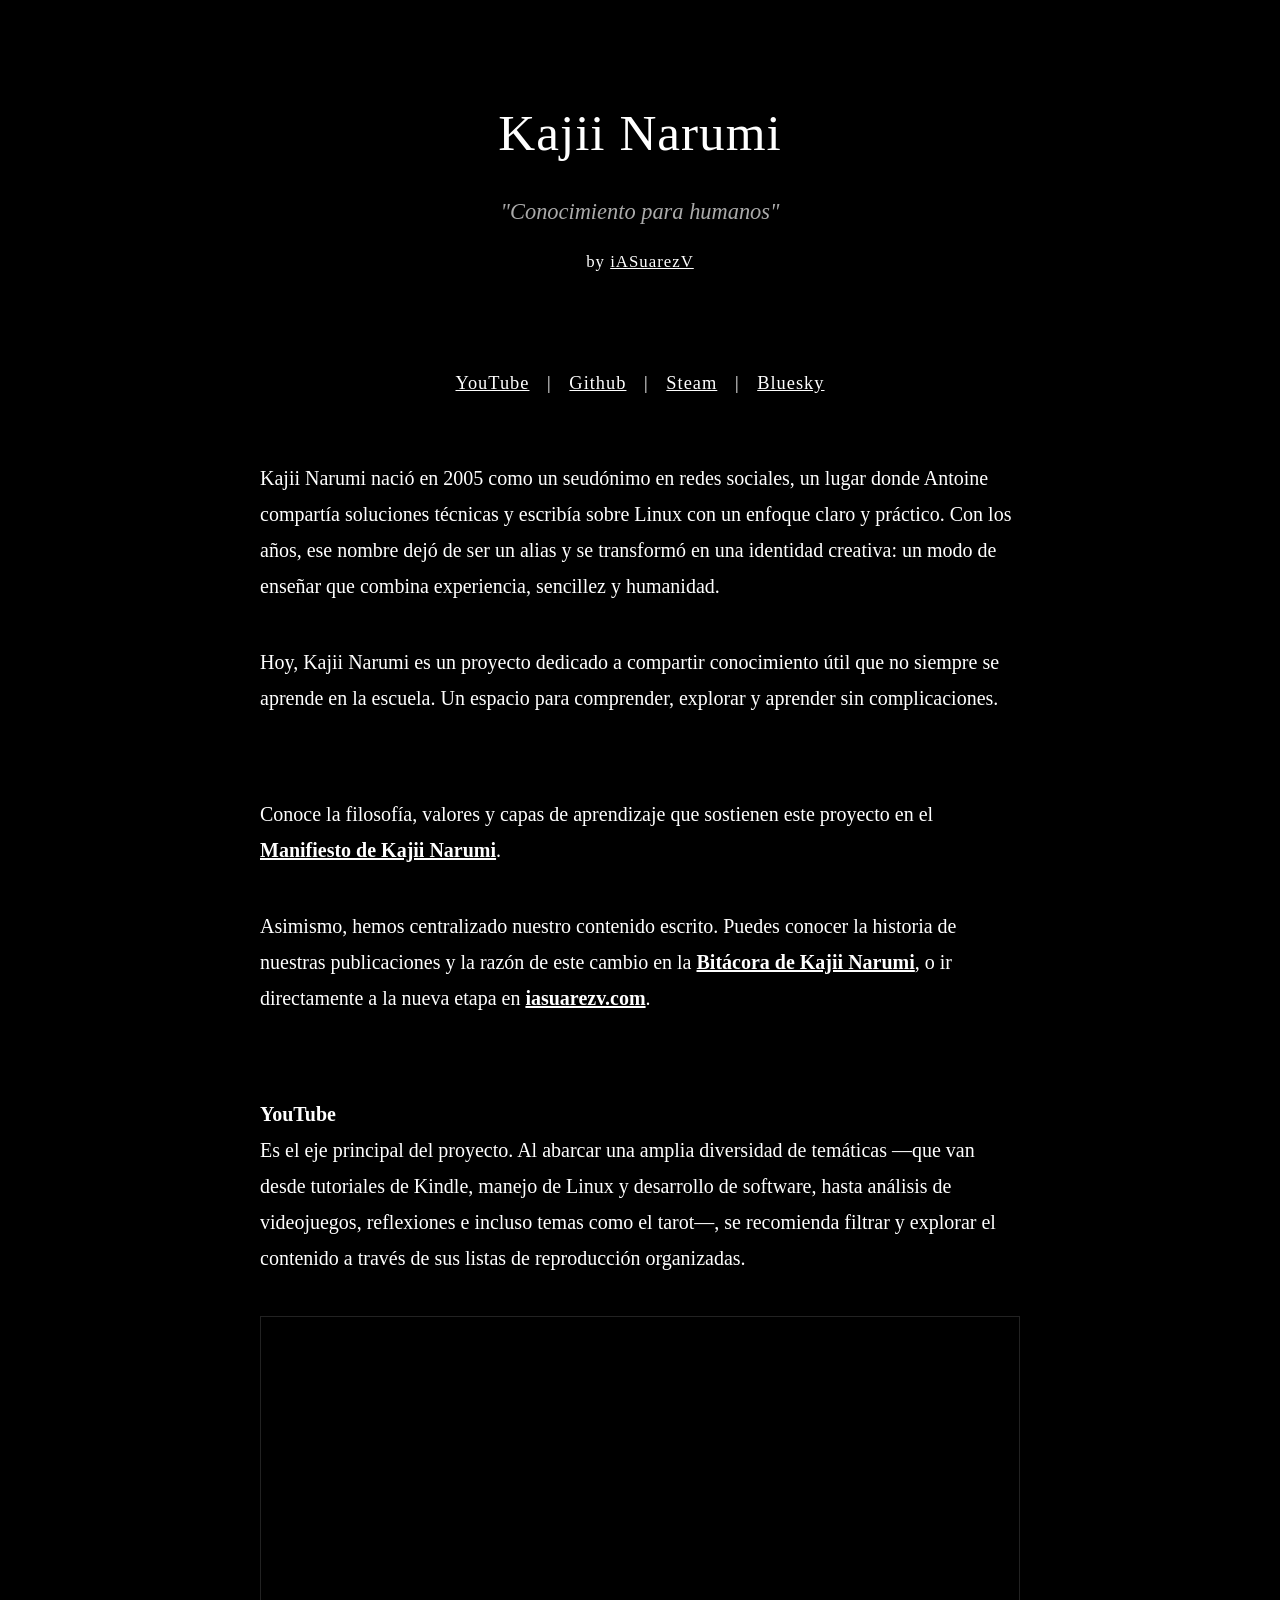
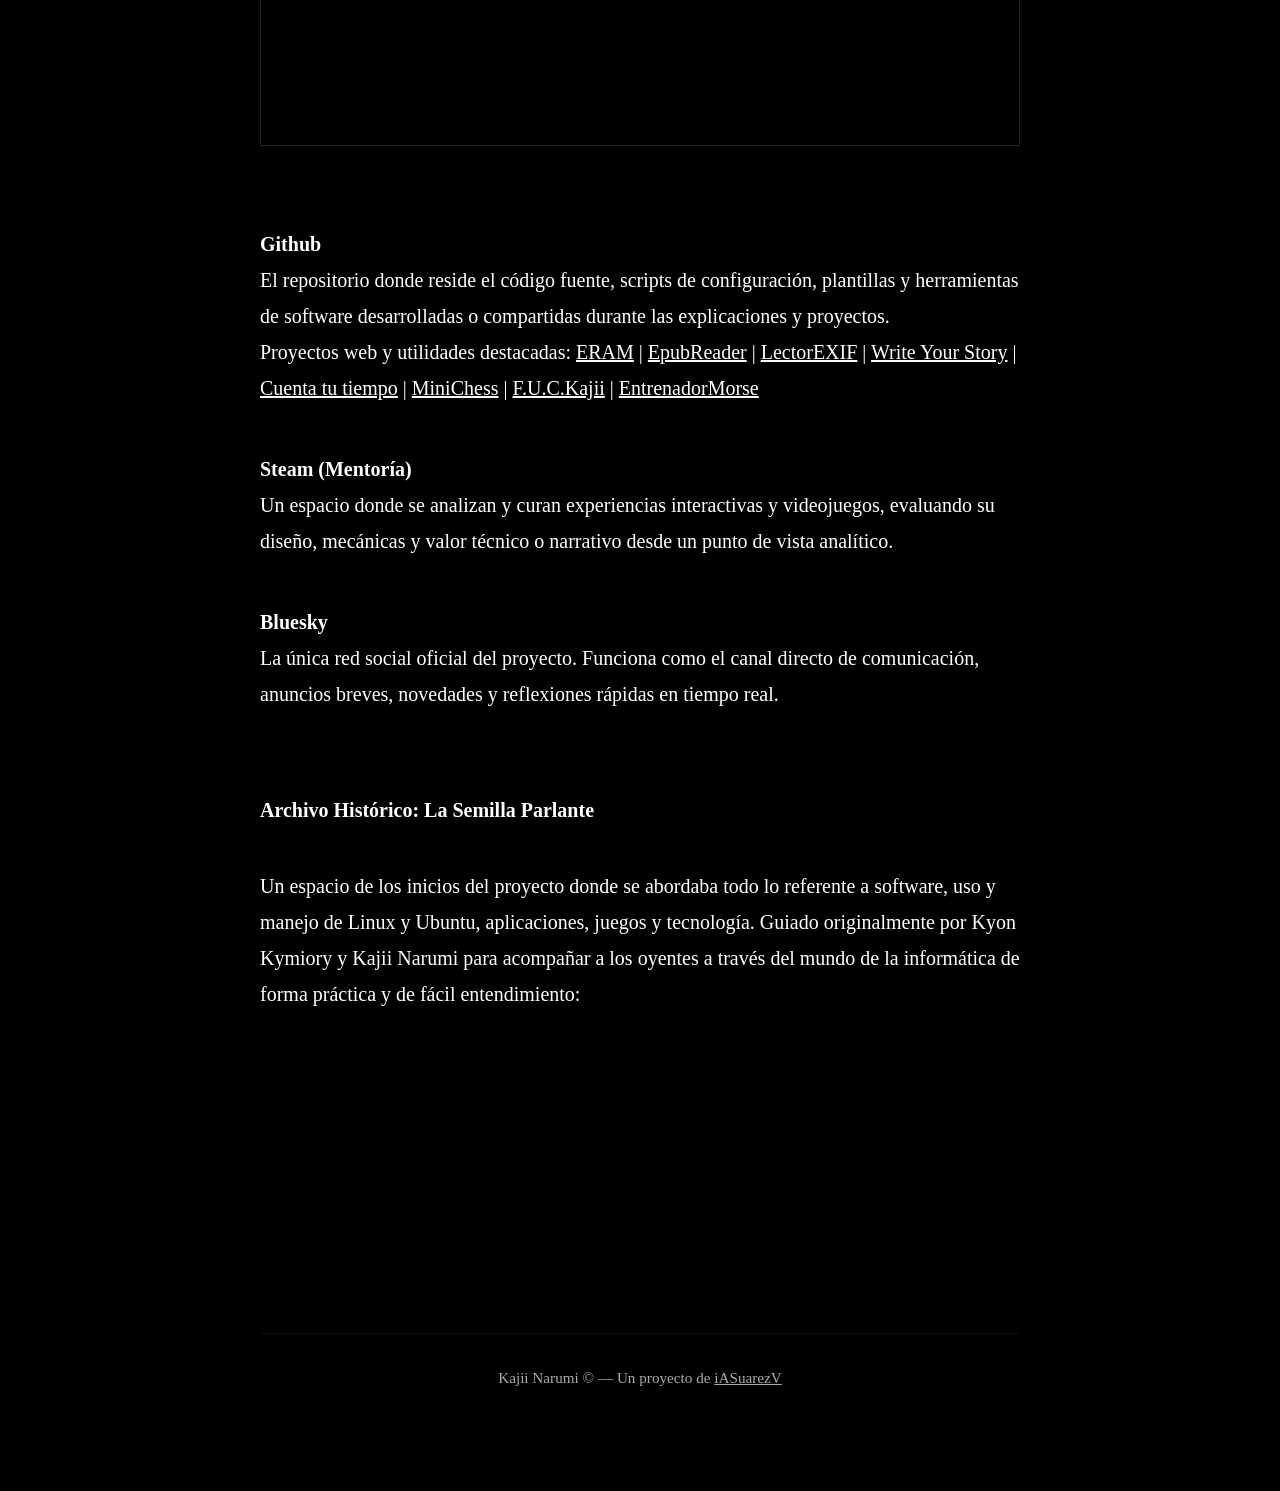
<file: index.html>
<!DOCTYPE html>
<html lang="es">
<head>
  <meta charset="UTF-8">
  <meta name="viewport" content="width=device-width, initial-scale=1.0">

  <link rel="icon" type="image/png" href="logo.jpg">
  <link rel="stylesheet" href="styles.css">

  <title>Kajii Narumi | Conocimiento para humanos</title>
  <meta name="description" content="Kajii Narumi (I. Antonine Suárez V.). Conocimiento para humanos. Soluciones técnicas, Linux, tutoriales de Kindle, videojuegos, herramientas web, tarot y desarrollo de software.">
  <meta name="keywords" content="Kajii Narumi, iASuarezV, Antuan SV, Conocimiento para humanos, Linux, Kindle, Tarot, proyectos web, herramientas, ERAM, EpubReader, LectorEXIF, YouTube">
  <meta name="author" content="I. Antonine Suárez V.">
  <meta name="robots" content="index, follow">
  <link rel="canonical" href="https://kajiinarumi.com/">

  <meta property="og:type" content="website">
  <meta property="og:title" content="Kajii Narumi | Conocimiento para humanos">
  <meta property="og:description" content="Un espacio para comprender, explorar y aprender sin complicaciones. Por I. Antonine Suárez V.">
  <meta property="og:url" content="https://kajiinarumi.com/">
  <meta property="og:site_name" content="Kajii Narumi">
  <meta property="og:image" content="logo.png">

  <meta name="twitter:card" content="summary">
  <meta name="twitter:title" content="Kajii Narumi | Conocimiento para humanos">
  <meta name="twitter:description" content="Un espacio para comprender, explorar y aprender sin complicaciones. Por I. Antonine Suárez V.">
  <meta name="twitter:image" content="logo.png">

  <script type="application/ld+json">
  {
    "@context": "https://schema.org",
    "@graph": [
      {
        "@type": "Person",
        "@id": "https://iasuarezv.com/#person",
        "name": "I. Antonine Suárez V.",
        "alternateName": ["Antuan SV", "iASuarezV", "Antoine"],
        "url": "https://iasuarezv.com"
      },
      {
        "@type": "WebSite",
        "@id": "https://kajiinarumi.com/#website",
        "url": "https://kajiinarumi.com/",
        "name": "Kajii Narumi",
        "description": "Conocimiento para humanos",
        "publisher": { "@id": "https://iasuarezv.com/#person" }
      },
      {
        "@type": "ProfilePage",
        "dateCreated": "2005-01-01",
        "mainEntity": {
          "@type": "Person",
          "name": "Kajii Narumi",
          "sameAs": [
            "https://bsky.app/profile/kajiinarumi.com",
            "https://www.youtube.com/@KajiiNarumi",
            "https://github.com/KajiiNarumi",
            "https://store.steampowered.com/curator/42511696-Kajii-Narumi/"
          ]
        }
      }
    ]
  }
  </script>

 
</head>
<body>

  <header>
    <h1>Kajii Narumi</h1>
    <div class="slogan">"Conocimiento para humanos"</div>
    <div class="author">by <a href="https://iasuarezv.com" target="_blank" rel="noopener">iASuarezV</a></div>
  </header>

  <main>
    <nav class="nav-links">
      <a href="https://www.youtube.com/@KajiiNarumi" target="_blank" rel="noopener">YouTube</a> |
      <a href="https://github.com/KajiiNarumi" target="_blank" rel="noopener">Github</a> |
      <a href="https://store.steampowered.com/curator/42511696-Kajii-Narumi/" target="_blank" rel="noopener">Steam</a> |
      <a href="https://bsky.app/profile/kajiinarumi.com" target="_blank" rel="noopener">Bluesky</a>
    </nav>

    <section>
      <p>
        Kajii Narumi nació en 2005 como un seudónimo en redes sociales, un lugar donde Antoine compartía soluciones técnicas y escribía sobre Linux con un enfoque claro y práctico. Con los años, ese nombre dejó de ser un alias y se transformó en una identidad creativa: un modo de enseñar que combina experiencia, sencillez y humanidad.
      </p>
      <p>
        Hoy, Kajii Narumi es un proyecto dedicado a compartir conocimiento útil que no siempre se aprende en la escuela. Un espacio para comprender, explorar y aprender sin complicaciones.
      </p>
    </section>


    <section>
  <p>
    Conoce la filosofía, valores y capas de aprendizaje que sostienen este proyecto en el <a href="manifiesto.html"><strong>Manifiesto de Kajii Narumi</strong></a>.
  </p>
  <p>
    Asimismo, hemos centralizado nuestro contenido escrito. Puedes conocer la historia de nuestras publicaciones y la razón de este cambio en la <a href="bitacora.html"><strong>Bitácora de Kajii Narumi</strong></a>, o ir directamente a la nueva etapa en <a href="https://iasuarezv.com" target="_blank" rel="noopener"><strong>iasuarezv.com</strong></a>.
  </p>
</section>


    <section>
      <ul class="platform-list">
        <li>
          <a href="https://www.youtube.com/@KajiiNarumi" target="_blank" rel="noopener"><strong>YouTube</strong></a><br>
          Es el eje principal del proyecto. Al abarcar una amplia diversidad de temáticas —que van desde tutoriales de Kindle, manejo de Linux y desarrollo de software, hasta análisis de videojuegos, reflexiones e incluso temas como el tarot—, se recomienda filtrar y explorar el contenido a través de sus listas de reproducción organizadas.

              <section>
      <div class="video-container">
<iframe width="560" height="315" src="https://www.youtube.com/embed/videoseries?si=zEmi8Y4VrUxC7cGR&amp;list=PLfyRETG_hY1BDpalQGAZqwy7Otgu951a-" title="YouTube video player" frameborder="0" allow="accelerometer; autoplay; clipboard-write; encrypted-media; gyroscope; picture-in-picture; web-share" referrerpolicy="strict-origin-when-cross-origin" allowfullscreen></iframe>
      </div>
    </section>

        </li>
        <li>
          <a href="https://github.com/KajiiNarumi" target="_blank" rel="noopener"><strong>Github</strong></a><br>
          El repositorio donde reside el código fuente, scripts de configuración, plantillas y herramientas de software desarrolladas o compartidas durante las explicaciones y proyectos.

          <div class="subprojects-nav">
            <span>Proyectos web y utilidades destacadas:</span>
            <a href="https://kajiinarumi.github.io/ERAM/" target="_blank" rel="noopener">ERAM</a> |
            <a href="https://kajiinarumi.github.io/EpubReader/" target="_blank" rel="noopener">EpubReader</a> |
            <a href="https://kajiinarumi.github.io/LectorEXIF/" target="_blank" rel="noopener">LectorEXIF</a> |
            <a href="https://kajiinarumi.github.io/write-your-story/" target="_blank" rel="noopener">Write Your Story</a> |
            <a href="https://kajiinarumi.github.io/Cuenta-tu-tiempo/" target="_blank" rel="noopener">Cuenta tu tiempo</a> |
            <a href="https://kajiinarumi.github.io/MiniChess/" target="_blank" rel="noopener">MiniChess</a> |
            <a href="https://kajiinarumi.github.io/F.U.C.Kajii/" target="_blank" rel="noopener">F.U.C.Kajii</a> |
            <a href="https://kajiinarumi.github.io/EntrenadorMorse/" target="_blank" rel="noopener">EntrenadorMorse</a>
          </div>
        </li>
        <li>
          <a href="https://store.steampowered.com/curator/42511696-Kajii-Narumi/" target="_blank" rel="noopener"><strong>Steam (Mentoría)</strong></a><br>
          Un espacio donde se analizan y curan experiencias interactivas y videojuegos, evaluando su diseño, mecánicas y valor técnico o narrativo desde un punto de vista analítico.
        </li>
        <li>
          <a href="https://bsky.app/profile/kajiinarumi.com" target="_blank" rel="noopener"><strong>Bluesky</strong></a><br>
          La única red social oficial del proyecto. Funciona como el canal directo de comunicación, anuncios breves, novedades y reflexiones rápidas en tiempo real.
        </li>
      </ul>
    </section>

    <section>
      <p><strong>Archivo Histórico: La Semilla Parlante</strong></p>
      <p>
        Un espacio de los inicios del proyecto donde se abordaba todo lo referente a software, uso y manejo de Linux y Ubuntu, aplicaciones, juegos y tecnología. Guiado originalmente por Kyon Kymiory y Kajii Narumi para acompañar a los oyentes a través del mundo de la informática de forma práctica y de fácil entendimiento:
      </p>
      <iframe
        src="https://www.ivoox.com/player_es_podcast_587292_zp_1.html"
        class="podcast-iframe"
        frameborder="0"
        allowfullscreen="0"
        scrolling="no"
        loading="lazy">
      </iframe>
    </section>
  </main>

  <footer>
    <p>Kajii Narumi &copy; — Un proyecto de <a href="https://iasuarezv.com" target="_blank" rel="noopener">iASuarezV</a></p>
  </footer>

</body>
</html>
</file>
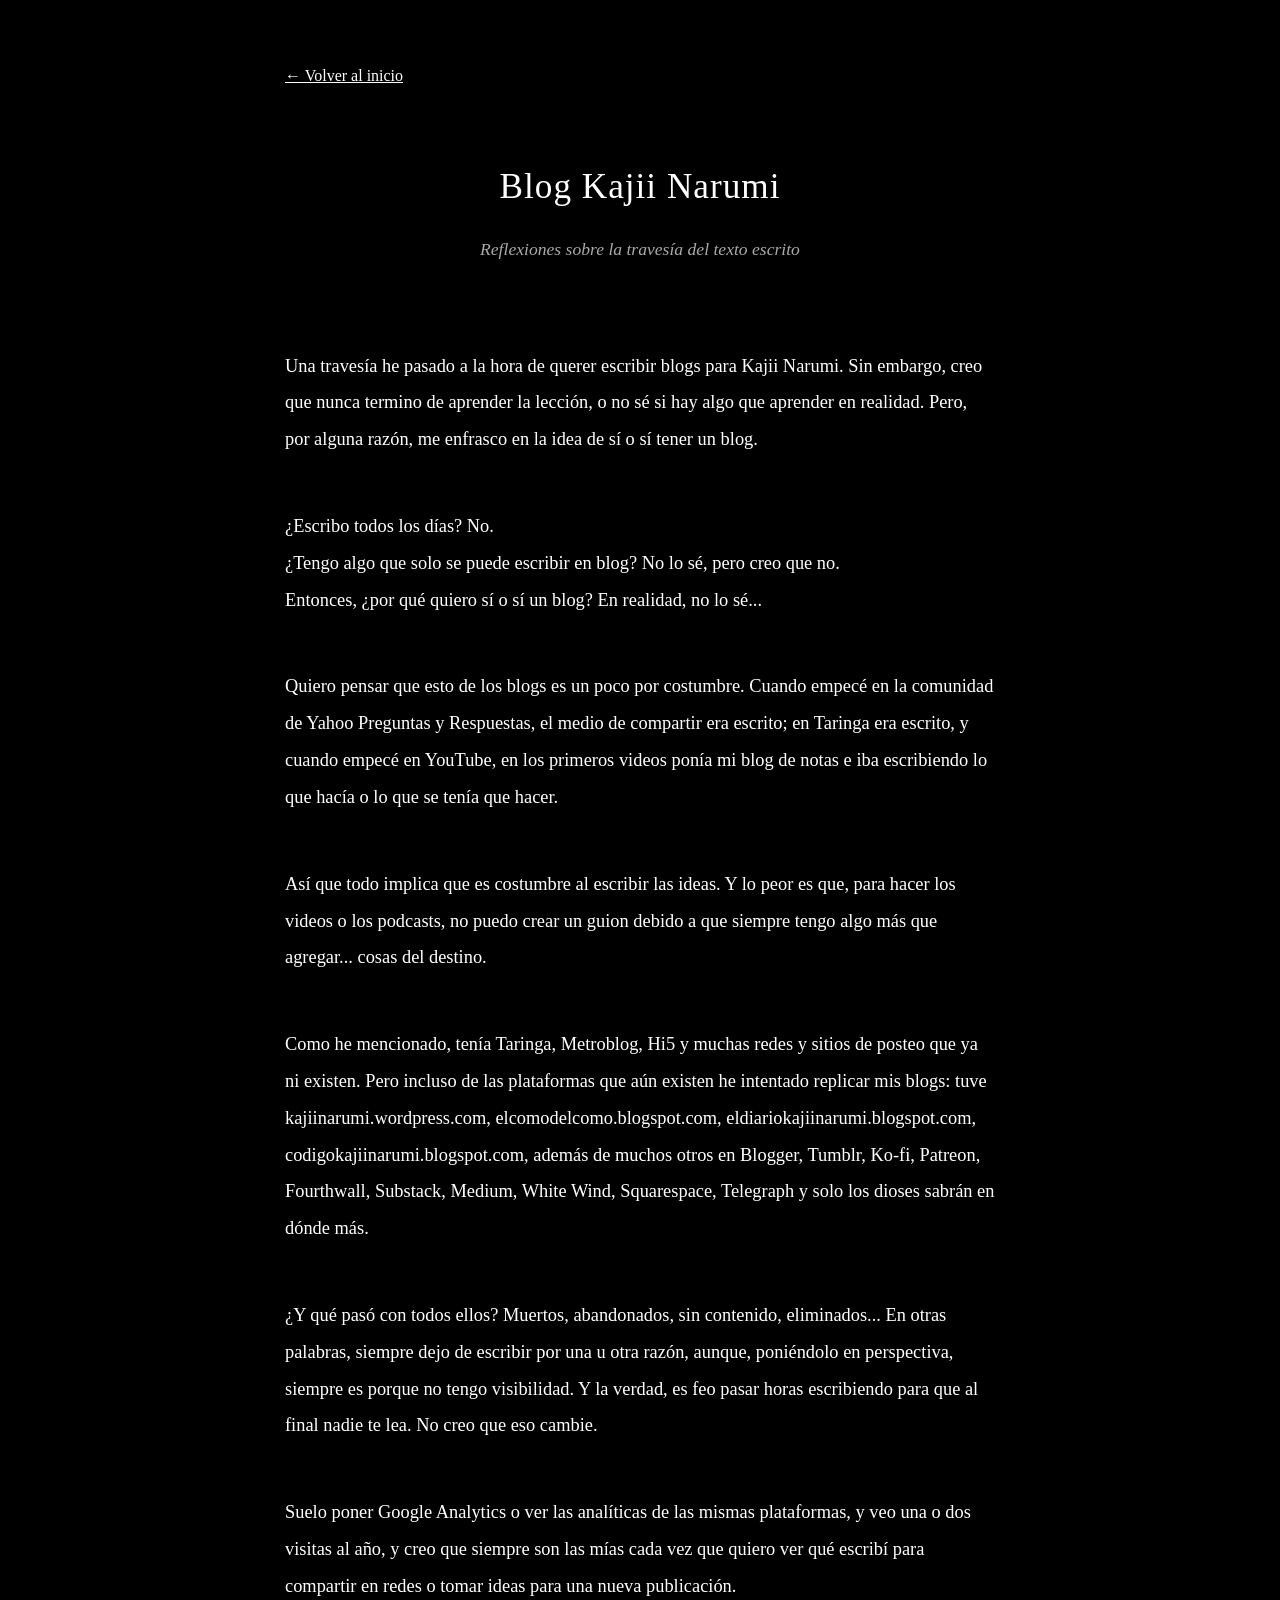
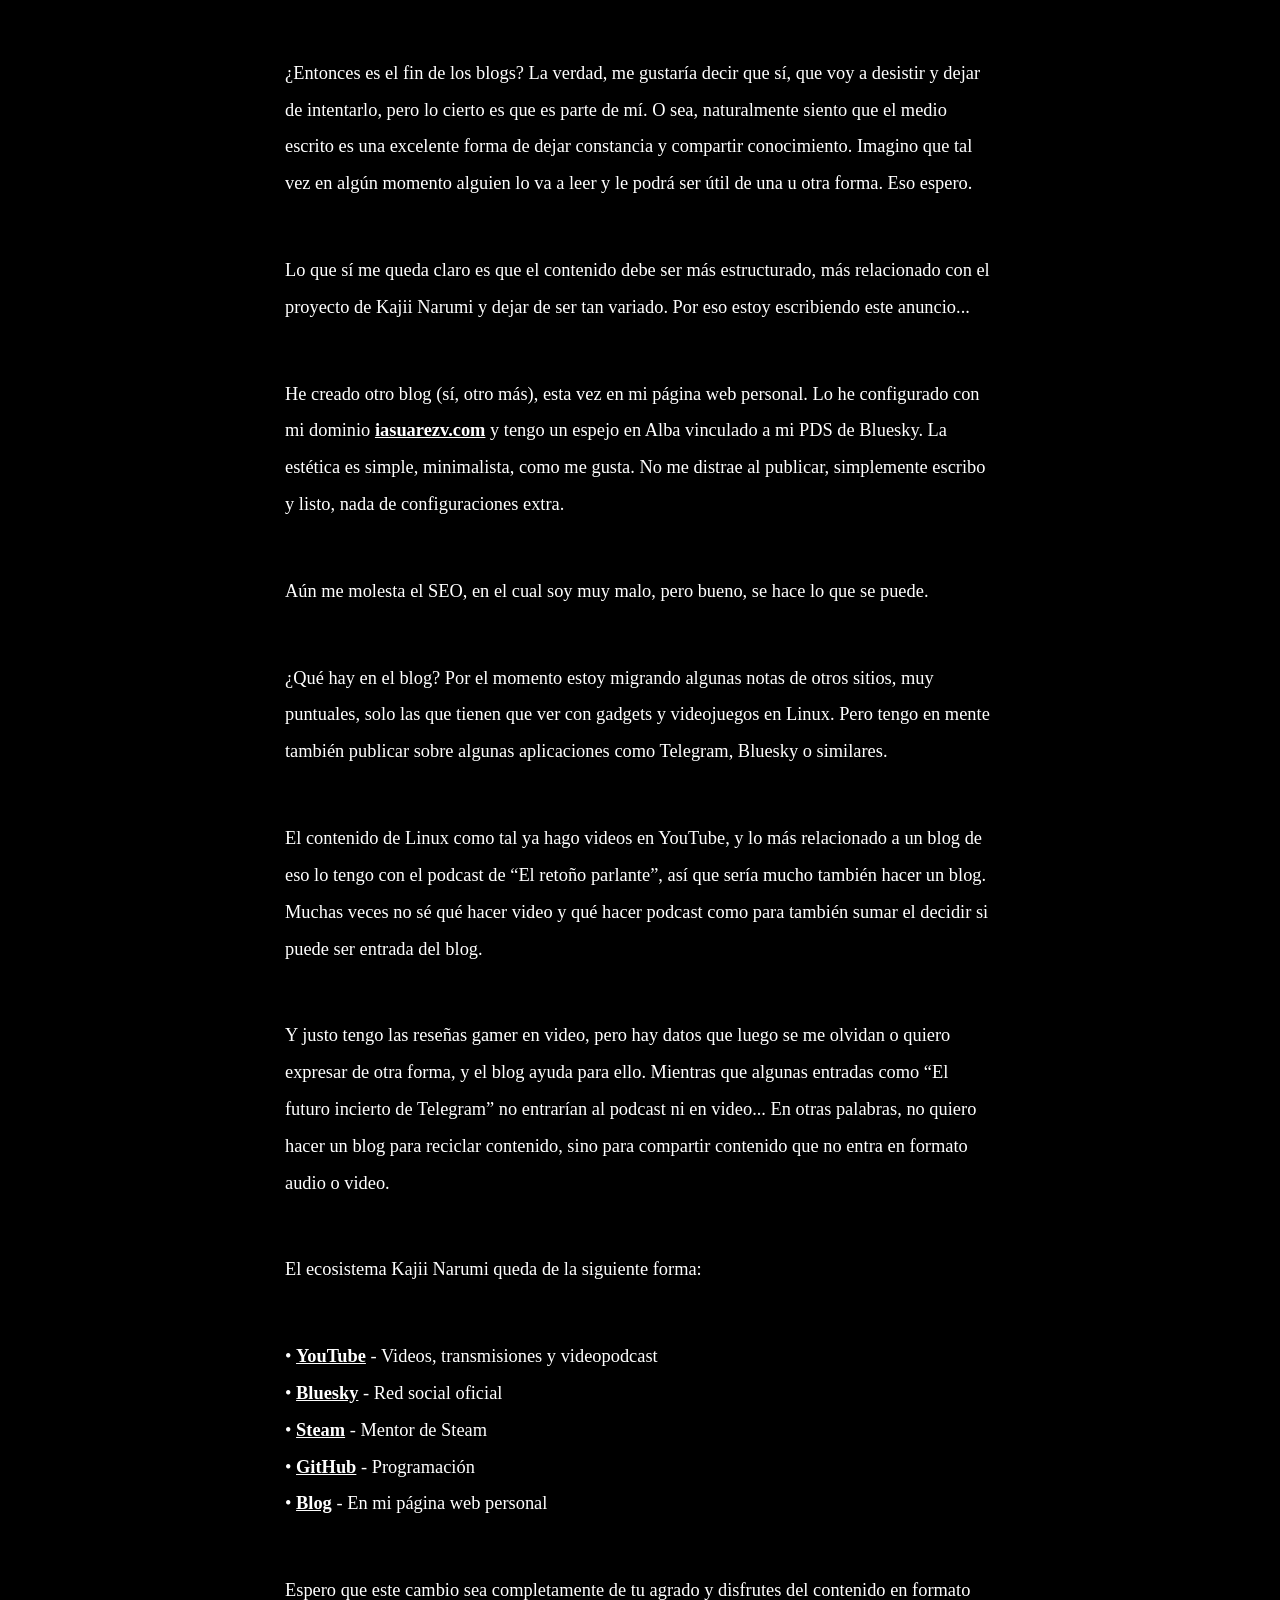
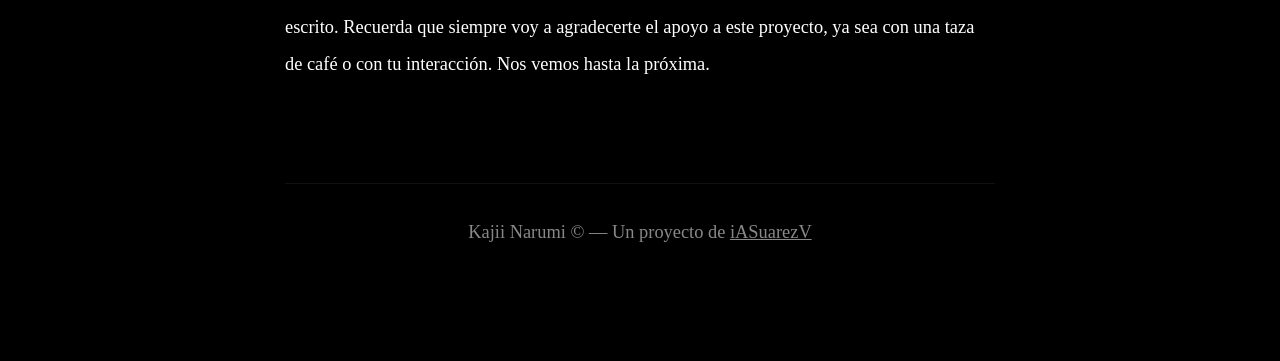
<file: bitacora.html>
<!DOCTYPE html>
<html lang="es">
<head>
  <meta charset="UTF-8">
  <meta name="viewport" content="width=device-width, initial-scale=1.0">

  <link rel="icon" type="image/png" href="logo.jpg">

  <title>Blog Kajii Narumi | Reflexiones sobre el medio escrito</title>
  <meta name="description" content="Reflexión de Kajii Narumi sobre la creación de contenidos escritos, la trayectoria desde Yahoo Respuestas y Taringa hasta el nuevo blog en iasuarezv.com, y la filosofía del proyecto.">
  <meta name="author" content="I. Antonine Suárez V.">
  <meta name="robots" content="index, follow">
  <link rel="canonical" href="https://kajiinarumi.com/manifiesto.html">

  <script type="application/ld+json">
  {
    "@context": "https://schema.org",
    "@type": "BlogPosting",
    "headline": "Blog Kajii Narumi: Una travesía en el medio escrito",
    "author": {
      "@type": "Person",
      "name": "I. Antonine Suárez V.",
      "alternateName": "Kajii Narumi",
      "url": "https://iasuarezv.com"
    },
    "publisher": {
      "@type": "Organization",
      "name": "Kajii Narumi"
    },
    "description": "Una reflexión sobre la costumbre de escribir, el origen del contenido y la centralización del blog en iasuarezv.com."
  }
  </script>

  <style>
    :root {
      --bg: #000000;
      --text: #ffffff;
      --font-family: "Times New Roman", Times, Georgia, serif;
    }

    * {
      box-sizing: border-box;
      margin: 0;
      padding: 0;
    }

    body {
      background-color: var(--bg);
      color: var(--text);
      font-family: var(--font-family);
      line-height: 2;
      padding: 60px 20px;
      max-width: 750px;
      margin: 0 auto;
      -webkit-font-smoothing: antialiased;
    }

    a {
      color: var(--text);
      text-decoration: underline;
    }

    a:hover {
      opacity: 0.7;
    }

    header {
      text-align: center;
      margin-top: 20px;
      margin-bottom: 80px;
    }

    h1 {
      font-size: 2.2rem;
      font-weight: normal;
      letter-spacing: 1px;
      margin-bottom: 10px;
    }

    .sub-title {
      font-style: italic;
      font-size: 1.1rem;
      color: #aaa;
    }

    section {
      margin-bottom: 80px;
    }

    p {
      font-size: 1.15rem;
      margin-bottom: 50px; /* Mucho aire entre párrafos */
    }

    .back-link {
      display: inline-block;
      margin-bottom: 40px;
      font-size: 1rem;
    }

    footer {
      text-align: center;
      margin-top: 100px;
      padding-top: 30px;
      border-top: 1px solid #111;
      font-size: 0.85rem;
      color: #888;
    }

    footer a {
      color: #888;
    }
  </style>
</head>
<body>

  <a href="index.html" class="back-link">&larr; Volver al inicio</a>

  <header>
    <h1>Blog Kajii Narumi</h1>
    <div class="sub-title">Reflexiones sobre la travesía del texto escrito</div>
  </header>

  <main>
    <article>
      <p>
        Una travesía he pasado a la hora de querer escribir blogs para Kajii Narumi. Sin embargo, creo que nunca termino de aprender la lección, o no sé si hay algo que aprender en realidad. Pero, por alguna razón, me enfrasco en la idea de sí o sí tener un blog.
      </p>

      <p>
        ¿Escribo todos los días? No.<br>
        ¿Tengo algo que solo se puede escribir en blog? No lo sé, pero creo que no.<br>
        Entonces, ¿por qué quiero sí o sí un blog? En realidad, no lo sé...
      </p>

      <p>
        Quiero pensar que esto de los blogs es un poco por costumbre. Cuando empecé en la comunidad de Yahoo Preguntas y Respuestas, el medio de compartir era escrito; en Taringa era escrito, y cuando empecé en YouTube, en los primeros videos ponía mi blog de notas e iba escribiendo lo que hacía o lo que se tenía que hacer.
      </p>

      <p>
        Así que todo implica que es costumbre al escribir las ideas. Y lo peor es que, para hacer los videos o los podcasts, no puedo crear un guion debido a que siempre tengo algo más que agregar... cosas del destino.
      </p>

      <p>
        Como he mencionado, tenía Taringa, Metroblog, Hi5 y muchas redes y sitios de posteo que ya ni existen. Pero incluso de las plataformas que aún existen he intentado replicar mis blogs: tuve kajiinarumi.wordpress.com, elcomodelcomo.blogspot.com, eldiariokajiinarumi.blogspot.com, codigokajiinarumi.blogspot.com, además de muchos otros en Blogger, Tumblr, Ko-fi, Patreon, Fourthwall, Substack, Medium, White Wind, Squarespace, Telegraph y solo los dioses sabrán en dónde más.
      </p>

      <p>
        ¿Y qué pasó con todos ellos? Muertos, abandonados, sin contenido, eliminados... En otras palabras, siempre dejo de escribir por una u otra razón, aunque, poniéndolo en perspectiva, siempre es porque no tengo visibilidad. Y la verdad, es feo pasar horas escribiendo para que al final nadie te lea. No creo que eso cambie.
      </p>

      <p>
        Suelo poner Google Analytics o ver las analíticas de las mismas plataformas, y veo una o dos visitas al año, y creo que siempre son las mías cada vez que quiero ver qué escribí para compartir en redes o tomar ideas para una nueva publicación.
      </p>

      <p>
        ¿Entonces es el fin de los blogs? La verdad, me gustaría decir que sí, que voy a desistir y dejar de intentarlo, pero lo cierto es que es parte de mí. O sea, naturalmente siento que el medio escrito es una excelente forma de dejar constancia y compartir conocimiento. Imagino que tal vez en algún momento alguien lo va a leer y le podrá ser útil de una u otra forma. Eso espero.
      </p>

      <p>
        Lo que sí me queda claro es que el contenido debe ser más estructurado, más relacionado con el proyecto de Kajii Narumi y dejar de ser tan variado. Por eso estoy escribiendo este anuncio...
      </p>

      <p>
        He creado otro blog (sí, otro más), esta vez en mi página web personal. Lo he configurado con mi dominio <a href="https://iasuarezv.com" target="_blank" rel="noopener"><strong>iasuarezv.com</strong></a> y tengo un espejo en Alba vinculado a mi PDS de Bluesky. La estética es simple, minimalista, como me gusta. No me distrae al publicar, simplemente escribo y listo, nada de configuraciones extra.
      </p>

      <p>
        Aún me molesta el SEO, en el cual soy muy malo, pero bueno, se hace lo que se puede.
      </p>

      <p>
        ¿Qué hay en el blog? Por el momento estoy migrando algunas notas de otros sitios, muy puntuales, solo las que tienen que ver con gadgets y videojuegos en Linux. Pero tengo en mente también publicar sobre algunas aplicaciones como Telegram, Bluesky o similares.
      </p>

      <p>
        El contenido de Linux como tal ya hago videos en YouTube, y lo más relacionado a un blog de eso lo tengo con el podcast de “El retoño parlante”, así que sería mucho también hacer un blog. Muchas veces no sé qué hacer video y qué hacer podcast como para también sumar el decidir si puede ser entrada del blog.
      </p>

      <p>
        Y justo tengo las reseñas gamer en video, pero hay datos que luego se me olvidan o quiero expresar de otra forma, y el blog ayuda para ello. Mientras que algunas entradas como “El futuro incierto de Telegram” no entrarían al podcast ni en video... En otras palabras, no quiero hacer un blog para reciclar contenido, sino para compartir contenido que no entra en formato audio o video.
      </p>

      <p>
        El ecosistema Kajii Narumi queda de la siguiente forma:
      </p>

      <p>
        &bull; <a href="https://www.youtube.com/@KajiiNarumi" target="_blank" rel="noopener"><strong>YouTube</strong></a> - Videos, transmisiones y videopodcast<br>
        &bull; <a href="https://bsky.app/profile/kajiinarumi.com" target="_blank" rel="noopener"><strong>Bluesky</strong></a> - Red social oficial<br>
        &bull; <a href="https://store.steampowered.com/curator/42511696-Kajii-Narumi/" target="_blank" rel="noopener"><strong>Steam</strong></a> - Mentor de Steam<br>
        &bull; <a href="https://github.com/KajiiNarumi" target="_blank" rel="noopener"><strong>GitHub</strong></a> - Programación<br>
        &bull; <a href="https://iasuarezv.com" target="_blank" rel="noopener"><strong>Blog</strong></a> - En mi página web personal
      </p>

      <p>
        Espero que este cambio sea completamente de tu agrado y disfrutes del contenido en formato escrito. Recuerda que siempre voy a agradecerte el apoyo a este proyecto, ya sea con una taza de café o con tu interacción. Nos vemos hasta la próxima.
      </p>
    </article>
  </main>

  <footer>
    <p>Kajii Narumi &copy; — Un proyecto de <a href="https://iasuarezv.com" target="_blank" rel="noopener">iASuarezV</a></p>
  </footer>

</body>
</html>
</file>
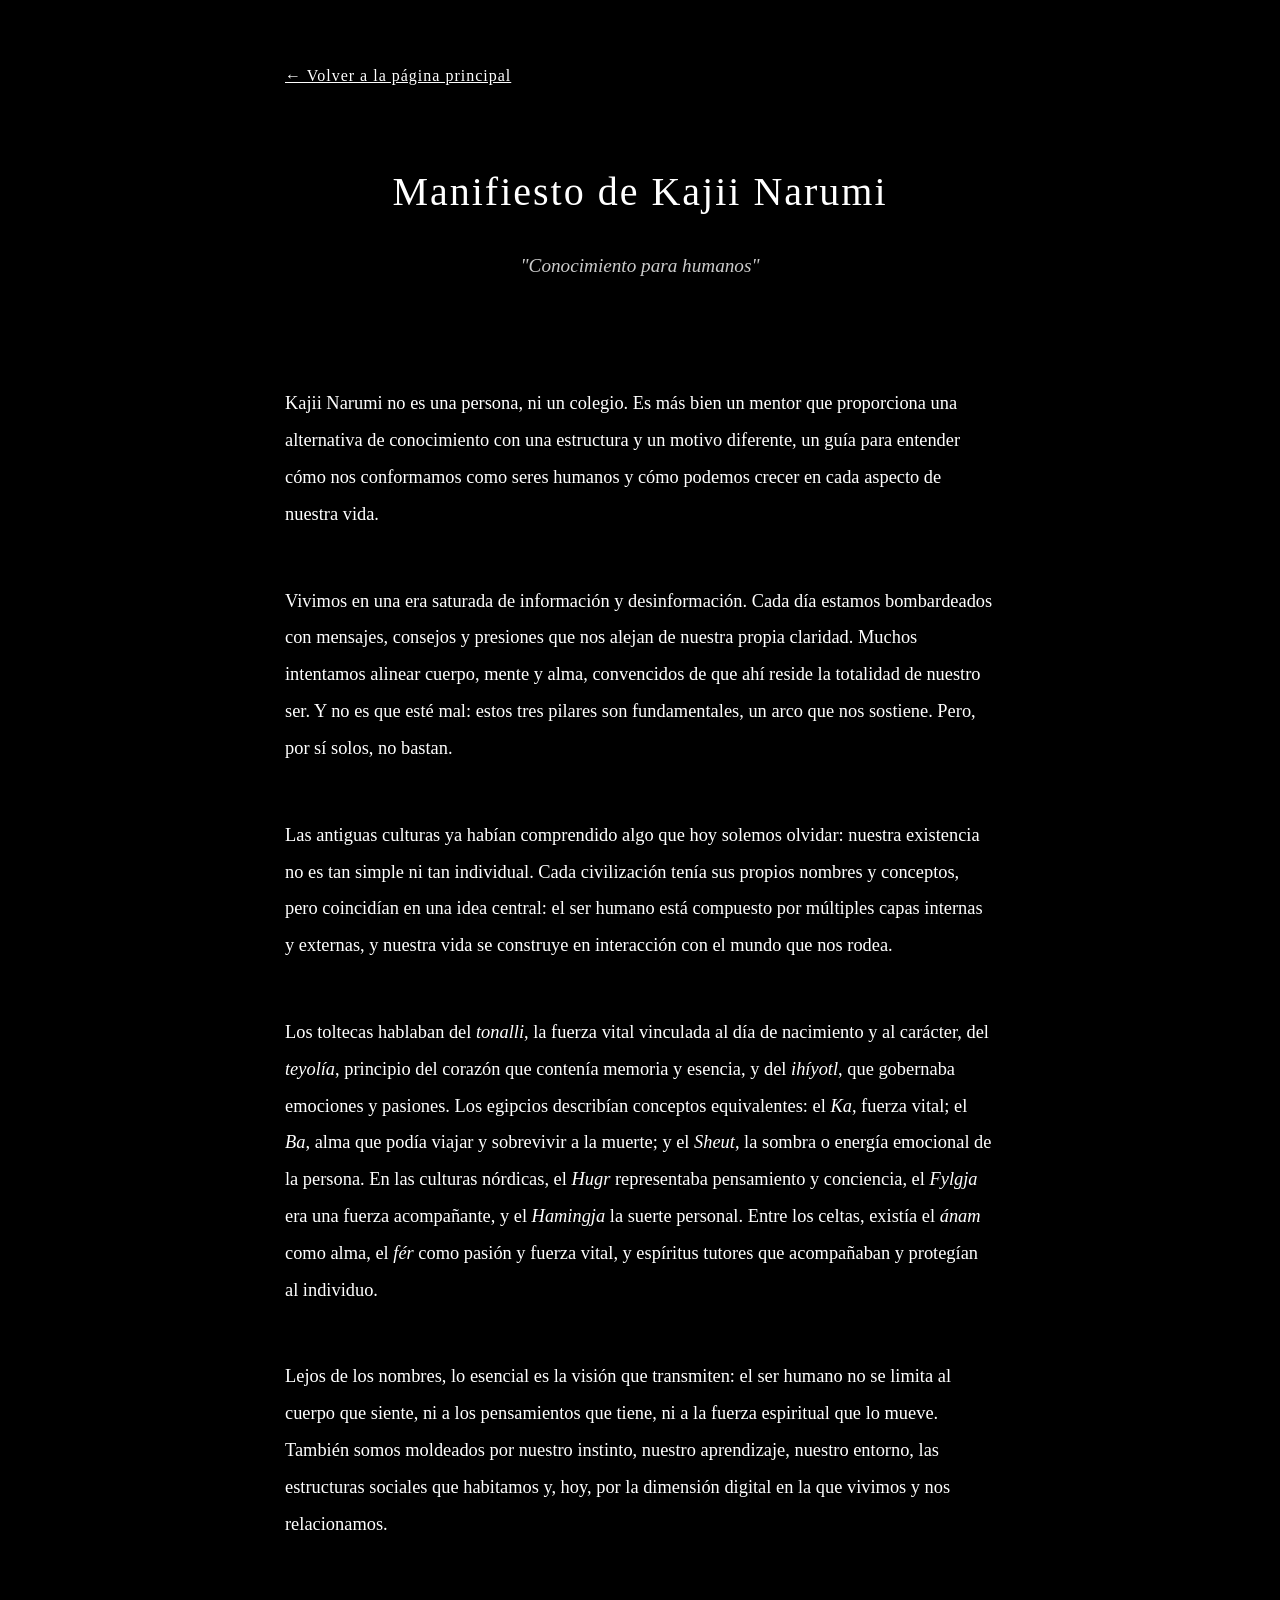
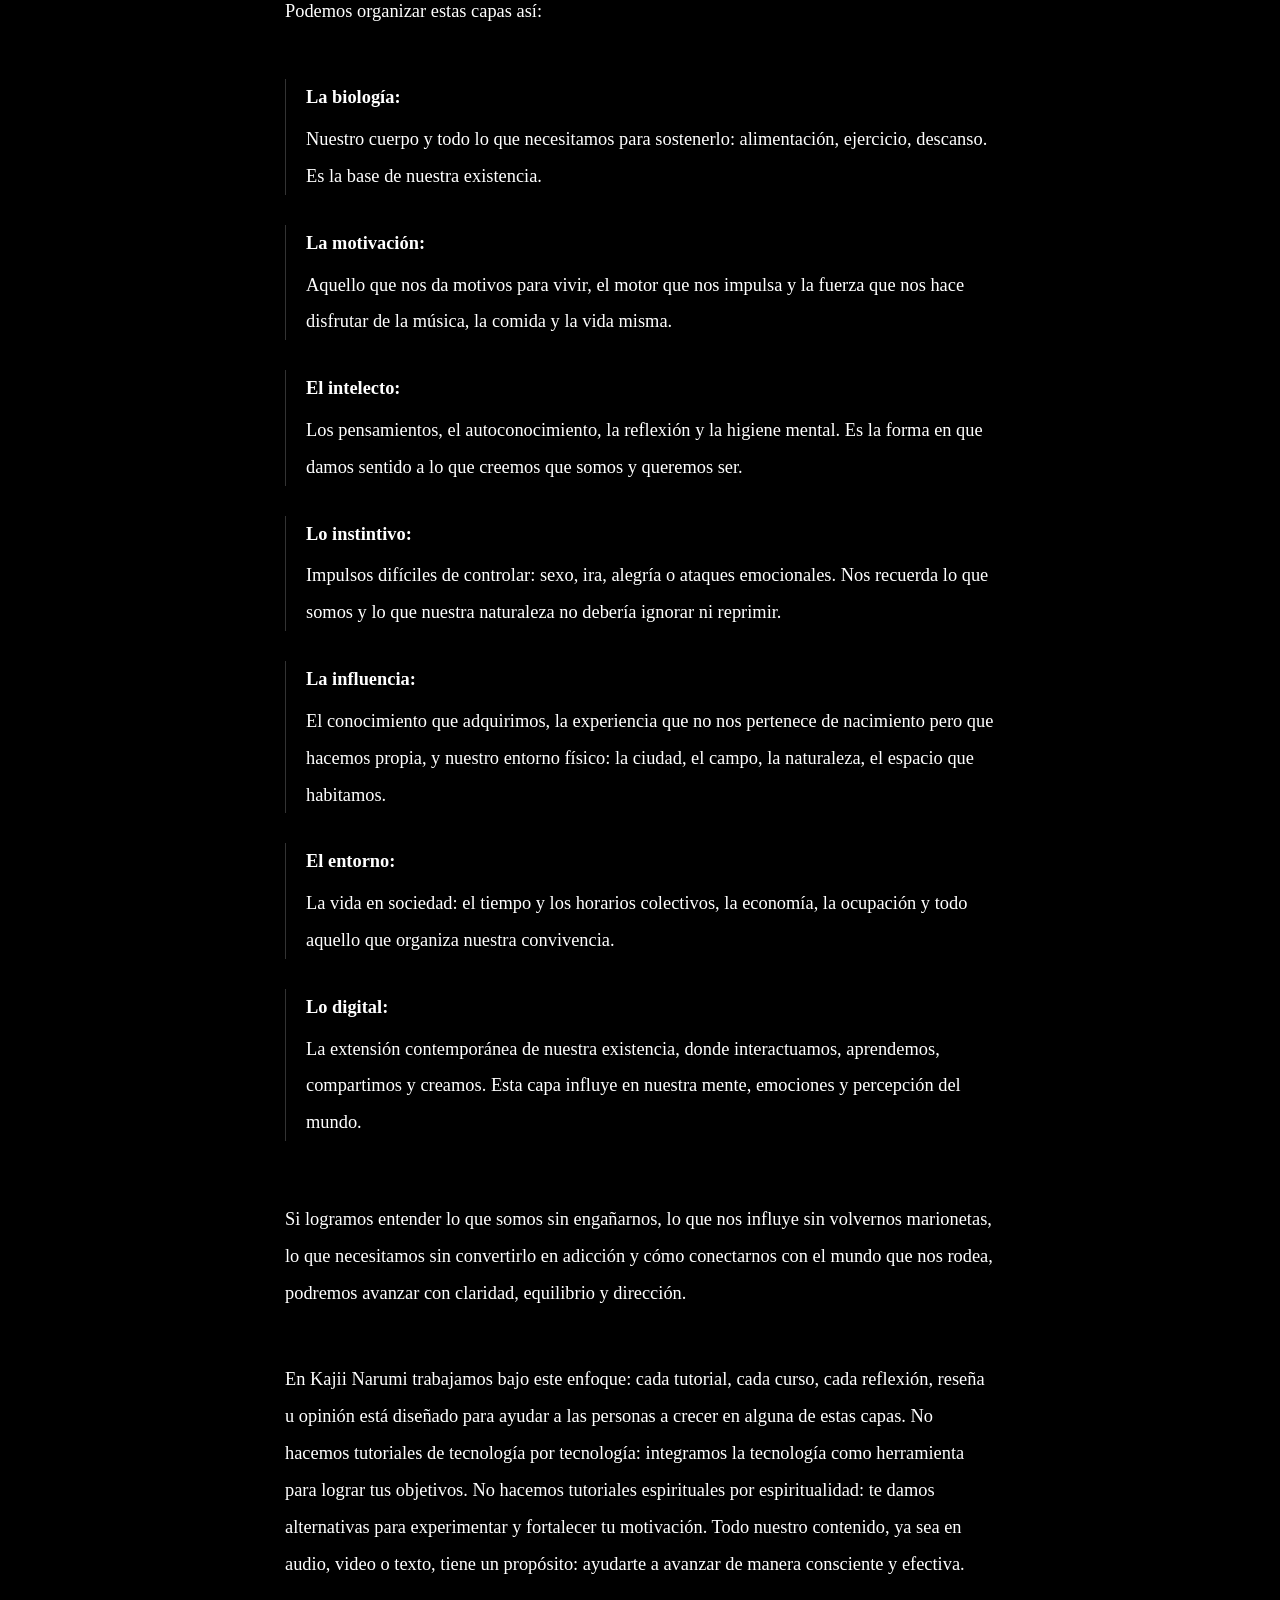
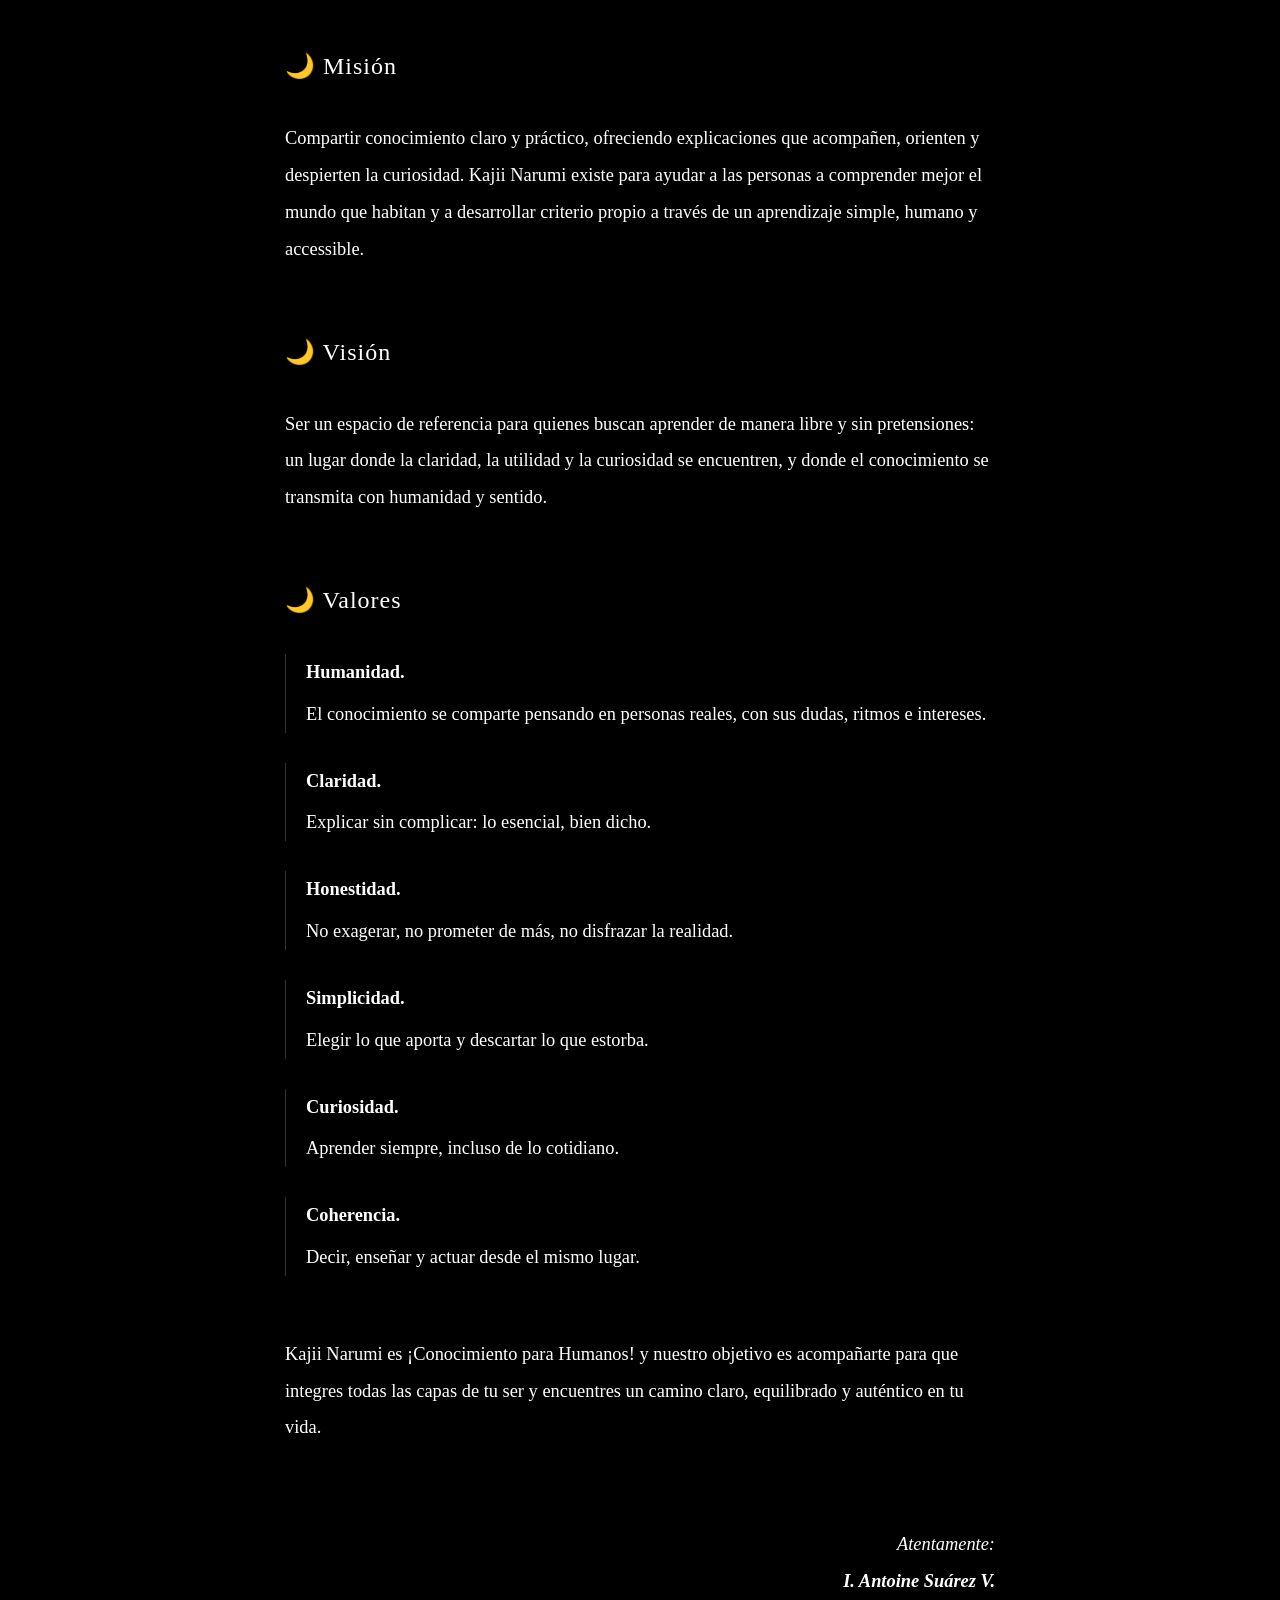
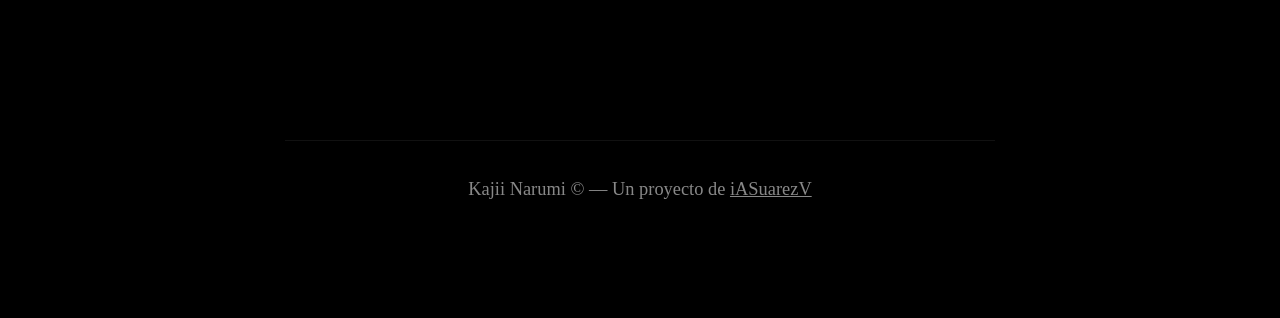
<file: manifiesto.html>
<!DOCTYPE html>
<html lang="es">
<head>
  <meta charset="UTF-8">
  <meta name="viewport" content="width=device-width, initial-scale=1.0">

  <link rel="icon" type="image/png" href="logo.jpg">

  <title>Manifiesto de Kajii Narumi | Conocimiento para humanos</title>
  <meta name="description" content="Manifiesto oficial de Kajii Narumi por I. Antoine Suárez V. Misión, visión, valores y la estructura de las capas del ser humano aplicadas al aprendizaje consciente.">
  <meta name="keywords" content="Manifiesto Kajii Narumi, Conocimiento para humanos, Antoine Suárez V., Misión Visión Valores, desarrollo personal, capas del ser, tecnología humana">
  <meta name="author" content="I. Antoine Suárez V.">
  <meta name="robots" content="index, follow">
  <link rel="canonical" href="https://kajiinarumi.com/manifiesto.html">

  <meta property="og:type" content="article">
  <meta property="og:title" content="Manifiesto de Kajii Narumi | Conocimiento para humanos">
  <meta property="og:description" content="Kajii Narumi no es una persona, ni un colegio. Es un mentor que proporciona una alternativa de conocimiento con una estructura y un motivo diferente.">
  <meta property="og:url" content="https://kajiinarumi.com/manifiesto.html">
  <meta property="og:image" content="logo.png">

  <script type="application/ld+json">
  {
    "@context": "https://schema.org",
    "@type": "Article",
    "headline": "Manifiesto de Kajii Narumi",
    "author": {
      "@type": "Person",
      "name": "I. Antoine Suárez V.",
      "alternateName": ["iASuarezV", "Antuan SV"],
      "url": "https://iasuarezv.com"
    },
    "publisher": {
      "@type": "Organization",
      "name": "Kajii Narumi",
      "logo": {
        "@type": "ImageObject",
        "url": "https://kajiinarumi.com/logo.png"
      }
    },
    "description": "El manifiesto filosófico, misión, visión, valores y marco de trabajo de Kajii Narumi."
  }
  </script>

  <style>
    /* Estilos Minimalistas, Serios y Aireados */
    :root {
      --bg: #000000;
      --text: #ffffff;
      --font-family: "Times New Roman", Times, Georgia, serif;
    }

    * {
      box-sizing: border-box;
      margin: 0;
      padding: 0;
    }

    body {
      background-color: var(--bg);
      color: var(--text);
      font-family: var(--font-family);
      line-height: 2; /* Espaciado cómodo */
      padding: 60px 20px;
      max-width: 750px;
      margin: 0 auto;
      -webkit-font-smoothing: antialiased;
    }

    a {
      color: var(--text);
      text-decoration: underline;
    }

    a:hover {
      opacity: 0.7;
    }

    .back-link {
      display: inline-block;
      margin-bottom: 60px;
      font-size: 1rem;
      letter-spacing: 1px;
    }

    header {
      text-align: center;
      margin-bottom: 100px;
    }

    h1 {
      font-size: 2.5rem;
      font-weight: normal;
      letter-spacing: 2px;
      margin-bottom: 15px;
    }

    .subtitle {
      font-style: italic;
      font-size: 1.2rem;
      color: #ccc;
    }

    h2 {
      font-size: 1.5rem;
      font-weight: normal;
      margin-top: 60px;
      margin-bottom: 30px;
      letter-spacing: 1px;
    }

    p {
      font-size: 1.15rem;
      margin-bottom: 50px; /* Mucho aire entre párrafos */
    }

    ul {
      list-style: none;
      padding: 0;
      margin-bottom: 60px;
    }

    ul li {
      font-size: 1.15rem;
      margin-bottom: 30px;
      padding-left: 20px;
      border-left: 1px solid #333;
    }

    ul li strong {
      display: block;
      margin-bottom: 5px;
    }

    .signature {
      margin-top: 80px;
      text-align: right;
      font-style: italic;
      font-size: 1.1rem;
    }

    footer {
      text-align: center;
      margin-top: 140px;
      padding-top: 30px;
      border-top: 1px solid #111;
      font-size: 0.85rem;
      color: #888;
    }

    footer a {
      color: #888;
    }
  </style>
</head>
<body>

  <a href="index.html" class="back-link">&larr; Volver a la página principal</a>

  <header>
    <h1>Manifiesto de Kajii Narumi</h1>
    <div class="subtitle">"Conocimiento para humanos"</div>
  </header>

  <main>
    <article>
      <p>
        Kajii Narumi no es una persona, ni un colegio. Es más bien un mentor que proporciona una alternativa de conocimiento con una estructura y un motivo diferente, un guía para entender cómo nos conformamos como seres humanos y cómo podemos crecer en cada aspecto de nuestra vida.
      </p>

      <p>
        Vivimos en una era saturada de información y desinformación. Cada día estamos bombardeados con mensajes, consejos y presiones que nos alejan de nuestra propia claridad. Muchos intentamos alinear cuerpo, mente y alma, convencidos de que ahí reside la totalidad de nuestro ser. Y no es que esté mal: estos tres pilares son fundamentales, un arco que nos sostiene. Pero, por sí solos, no bastan.
      </p>

      <p>
        Las antiguas culturas ya habían comprendido algo que hoy solemos olvidar: nuestra existencia no es tan simple ni tan individual. Cada civilización tenía sus propios nombres y conceptos, pero coincidían en una idea central: el ser humano está compuesto por múltiples capas internas y externas, y nuestra vida se construye en interacción con el mundo que nos rodea.
      </p>

      <p>
        Los toltecas hablaban del <em>tonalli</em>, la fuerza vital vinculada al día de nacimiento y al carácter, del <em>teyolía</em>, principio del corazón que contenía memoria y esencia, y del <em>ihíyotl</em>, que gobernaba emociones y pasiones. Los egipcios describían conceptos equivalentes: el <em>Ka</em>, fuerza vital; el <em>Ba</em>, alma que podía viajar y sobrevivir a la muerte; y el <em>Sheut</em>, la sombra o energía emocional de la persona. En las culturas nórdicas, el <em>Hugr</em> representaba pensamiento y conciencia, el <em>Fylgja</em> era una fuerza acompañante, y el <em>Hamingja</em> la suerte personal. Entre los celtas, existía el <em>ánam</em> como alma, el <em>fér</em> como pasión y fuerza vital, y espíritus tutores que acompañaban y protegían al individuo.
      </p>

      <p>
        Lejos de los nombres, lo esencial es la visión que transmiten: el ser humano no se limita al cuerpo que siente, ni a los pensamientos que tiene, ni a la fuerza espiritual que lo mueve. También somos moldeados por nuestro instinto, nuestro aprendizaje, nuestro entorno, las estructuras sociales que habitamos y, hoy, por la dimensión digital en la que vivimos y nos relacionamos.
      </p>

      <p>Podemos organizar estas capas así:</p>

      <ul>
        <li>
          <strong>La biología:</strong>
          Nuestro cuerpo y todo lo que necesitamos para sostenerlo: alimentación, ejercicio, descanso. Es la base de nuestra existencia.
        </li>
        <li>
          <strong>La motivación:</strong>
          Aquello que nos da motivos para vivir, el motor que nos impulsa y la fuerza que nos hace disfrutar de la música, la comida y la vida misma.
        </li>
        <li>
          <strong>El intelecto:</strong>
          Los pensamientos, el autoconocimiento, la reflexión y la higiene mental. Es la forma en que damos sentido a lo que creemos que somos y queremos ser.
        </li>
        <li>
          <strong>Lo instintivo:</strong>
          Impulsos difíciles de controlar: sexo, ira, alegría o ataques emocionales. Nos recuerda lo que somos y lo que nuestra naturaleza no debería ignorar ni reprimir.
        </li>
        <li>
          <strong>La influencia:</strong>
          El conocimiento que adquirimos, la experiencia que no nos pertenece de nacimiento pero que hacemos propia, y nuestro entorno físico: la ciudad, el campo, la naturaleza, el espacio que habitamos.
        </li>
        <li>
          <strong>El entorno:</strong>
          La vida en sociedad: el tiempo y los horarios colectivos, la economía, la ocupación y todo aquello que organiza nuestra convivencia.
        </li>
        <li>
          <strong>Lo digital:</strong>
          La extensión contemporánea de nuestra existencia, donde interactuamos, aprendemos, compartimos y creamos. Esta capa influye en nuestra mente, emociones y percepción del mundo.
        </li>
      </ul>

      <p>
        Si logramos entender lo que somos sin engañarnos, lo que nos influye sin volvernos marionetas, lo que necesitamos sin convertirlo en adicción y cómo conectarnos con el mundo que nos rodea, podremos avanzar con claridad, equilibrio y dirección.
      </p>

      <p>
        En Kajii Narumi trabajamos bajo este enfoque: cada tutorial, cada curso, cada reflexión, reseña u opinión está diseñado para ayudar a las personas a crecer en alguna de estas capas. No hacemos tutoriales de tecnología por tecnología: integramos la tecnología como herramienta para lograr tus objetivos. No hacemos tutoriales espirituales por espiritualidad: te damos alternativas para experimentar y fortalecer tu motivación. Todo nuestro contenido, ya sea en audio, video o texto, tiene un propósito: ayudarte a avanzar de manera consciente y efectiva.
      </p>

      <h2>🌙 Misión</h2>
      <p>
        Compartir conocimiento claro y práctico, ofreciendo explicaciones que acompañen, orienten y despierten la curiosidad. Kajii Narumi existe para ayudar a las personas a comprender mejor el mundo que habitan y a desarrollar criterio propio a través de un aprendizaje simple, humano y accessible.
      </p>

      <h2>🌙 Visión</h2>
      <p>
        Ser un espacio de referencia para quienes buscan aprender de manera libre y sin pretensiones: un lugar donde la claridad, la utilidad y la curiosidad se encuentren, y donde el conocimiento se transmita con humanidad y sentido.
      </p>

      <h2>🌙 Valores</h2>
      <ul>
        <li><strong>Humanidad.</strong> El conocimiento se comparte pensando en personas reales, con sus dudas, ritmos e intereses.</li>
        <li><strong>Claridad.</strong> Explicar sin complicar: lo esencial, bien dicho.</li>
        <li><strong>Honestidad.</strong> No exagerar, no prometer de más, no disfrazar la realidad.</li>
        <li><strong>Simplicidad.</strong> Elegir lo que aporta y descartar lo que estorba.</li>
        <li><strong>Curiosidad.</strong> Aprender siempre, incluso de lo cotidiano.</li>
        <li><strong>Coherencia.</strong> Decir, enseñar y actuar desde el mismo lugar.</li>
      </ul>

      <p>
        Kajii Narumi es ¡Conocimiento para Humanos! y nuestro objetivo es acompañarte para que integres todas las capas de tu ser y encuentres un camino claro, equilibrado y auténtico en tu vida.
      </p>

      <div class="signature">
        <p>Atentamente:<br><strong>I. Antoine Suárez V.</strong></p>
      </div>
    </article>
  </main>

  <footer>
    <p>Kajii Narumi &copy; — Un proyecto de <a href="https://iasuarezv.com" target="_blank" rel="noopener">iASuarezV</a></p>
  </footer>

</body>
</html>
</file>
<file: styles.css>
/* ==========================================
   CSS GLOBAL MINIMALISTA - KAJII NARUMI
   ========================================== */

:root {
  --bg: #000000;
  --text: #ffffff;
  --text-muted: #aaaaaa;
  --border-color: #222222;
  --font-family: "Times New Roman", Times, Georgia, serif;
}

/* Reset Básico */
* {
  box-sizing: border-box;
  margin: 0;
  padding: 0;
}

body {
  background-color: var(--bg);
  color: var(--text);
  font-family: var(--font-family);
  font-size: 1.25rem; /* Fuente base más grande y legible (20px) */
  line-height: 1.8;
  padding: 60px 20px;
  max-width: 800px;  /* Ligeramente más ancho para acompañar el tamaño de letra */
  margin: 0 auto;
  -webkit-font-smoothing: antialiased;
}

/* ==========================================
   ENCABEZADOS (H1 - H4)
   ========================================== */

h1, h2, h3, h4 {
  font-weight: normal;
  line-height: 1.3;
  color: var(--text);
  letter-spacing: 1px;
}

h1 {
  font-size: 3.2rem;
  text-align: center;
  margin-top: 40px;
  margin-bottom: 25px;
}

h2 {
  font-size: 2.1rem;
  margin-top: 70px;
  margin-bottom: 25px;
  border-bottom: 1px solid var(--border-color);
  padding-bottom: 10px;
}

h3 {
  font-size: 1.6rem;
  margin-top: 50px;
  margin-bottom: 20px;
}

h4 {
  font-size: 1.35rem;
  margin-top: 40px;
  margin-bottom: 15px;
  font-style: italic;
  color: var(--text-muted);
}

/* ==========================================
   TEXTO Y PÁRRAFOS
   ========================================== */

p {
  margin-bottom: 40px; /* Margen amplio para respirar */
}

/* Citas / Blockquotes */
blockquote {
  margin: 50px 0;
  padding: 15px 0 15px 25px;
  border-left: 2px solid var(--text);
  font-style: italic;
  color: #dddddd;
}

blockquote p {
  margin-bottom: 0;
}

/* Enlaces Globales */
a {
  color: var(--text);
  text-decoration: underline;
}

a:hover {
  opacity: 0.7;
}

/* ==========================================
   LISTAS SEMÁNTICAS (Sin clases)
   ========================================== */

ul, ol {
  margin-bottom: 40px;
  padding-left: 25px;
}

li {
  margin-bottom: 20px;
}

li strong {
  display: inline-block;
}

/* Sublistas anidadas */
ul ul, ol ol, ul ol, ol ul {
  margin-top: 15px;
  margin-bottom: 15px;
  padding-left: 20px;
  border-left: 1px solid var(--border-color);
}

/* Listas sin viñetas (para la sección de plataformas) */
.platform-list {
  list-style: none;
  padding-left: 0;
}

.platform-list li {
  margin-bottom: 45px;
}

/* ==========================================
   NAVEGACIÓN / MENÚ (.enlaces)
   ========================================== */

nav, .enlaces {
  text-align: center;
  font-size: 1.15rem;
  margin-top: 30px;
  margin-bottom: 60px;
  letter-spacing: 1px;
}

nav a, .enlaces a {
  margin: 0 12px;
  display: inline-block;
}

/* Enlace de regreso o migas de pan */
.back-link {
  display: inline-block;
  margin-bottom: 40px;
  font-size: 1.05rem;
}

/* ==========================================
   ESTRUCTURA Y COMPONENTES
   ========================================== */

header {
  text-align: center;
  margin-bottom: 90px;
}

header p {
  margin-bottom: 0;
}

section, article {
  margin-bottom: 80px;
}

/* Subtítulos / Slogan / Firma */
.slogan {
  font-style: italic;
  font-size: 1.4rem;
  color: var(--text-muted);
  margin-bottom: 15px;
}

.author {
  font-size: 1.05rem;
  letter-spacing: 1px;
}

.signature {
  margin-top: 80px;
  text-align: right;
  font-style: italic;
}

/* Contenedor de Video Responsivo */
.video-container {
  position: relative;
  padding-bottom: 56.25%;
  height: 0;
  overflow: hidden;
  border: 1px solid var(--border-color);
  margin: 40px 0;
}

.video-container iframe {
  position: absolute;
  top: 0;
  left: 0;
  width: 100%;
  height: 100%;
  border: 0;
}

/* Código en texto plano */
code, pre {
  font-family: monospace;
  font-size: 1.05rem;
  background-color: #111111;
  padding: 3px 6px;
  border-radius: 3px;
}

pre {
  padding: 20px;
  overflow-x: auto;
  margin-bottom: 40px;
  border: 1px solid var(--border-color);
}

/* Pie de página */
footer {
  text-align: center;
  margin-top: 120px;
  padding-top: 30px;
  border-top: 1px solid #111111;
  font-size: 0.95rem;
  color: var(--text-muted);
}

footer a {
  color: var(--text-muted);
}
</file>
